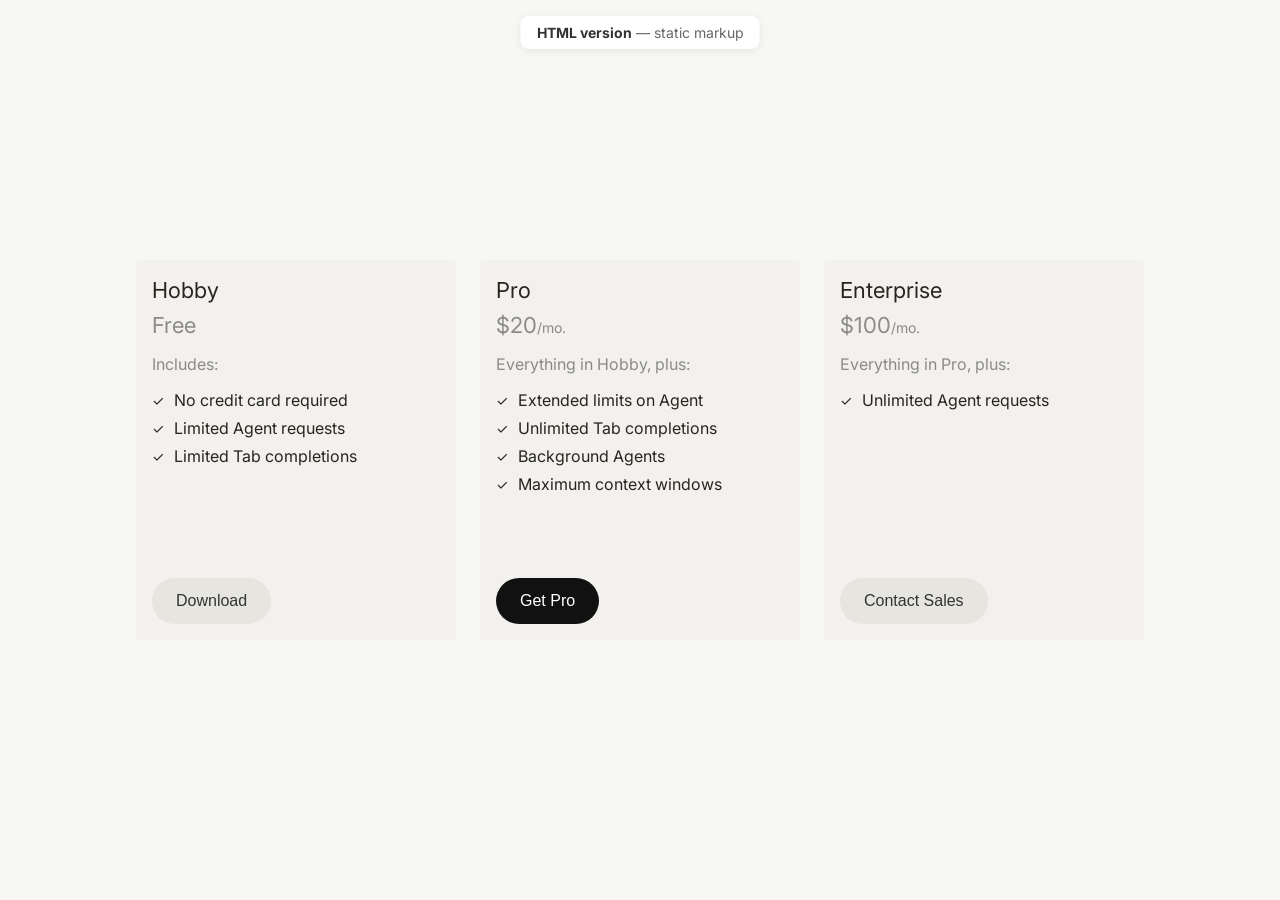
<file: index.html>
<!DOCTYPE html>
<html lang="en">
<head>
    <!-- Document setup -->
    <meta charset="UTF-8">
    <meta name="viewport" content="width=device-width, initial-scale=1.0">
    <title>Pricing Plans — HTML version</title>

    <!-- Fonts: Inter (weights 400–700) loaded from Google Fonts -->
    <link rel="preconnect" href="https://fonts.googleapis.com">
    <link rel="preconnect" href="https://fonts.gstatic.com" crossorigin>
    <link href="https://fonts.googleapis.com/css2?family=Inter:wght@400;500;600;700&display=swap" rel="stylesheet">

    <!-- Global styles for this page (layout, cards, buttons) -->
    <link rel="stylesheet" href="styles.css">
</head>
<body>

    <!-- Page label: fixed badge at top (see .page-label in styles.css) -->
    <p class="page-label"><strong>HTML version</strong> — static markup</p>

    <!-- Cards row: horizontal group of pricing cards (flex container) -->
    <div class="cards-container">

        <!-- ——— Card 1: Hobby plan ——— -->
        <div class="card">

            <!-- Top block: title, price, and feature list -->
            <div class="card-top">
                <h3 class="card-title">Hobby</h3>

                <!-- Price: amount only (no period for free tier) -->
                <p class="card-price">
                    <span class="card-price-amount">Free</span>
                </p>

                <div class="card-content">
                    <p class="includes-text">Includes:</p>

                    <!-- Feature list: checkmark + text per row -->
                    <ul class="features-list">
                        <li>
                            <span class="checkmark">✓</span>
                            No credit card required
                        </li>
                        <li>
                            <span class="checkmark">✓</span>
                            Limited Agent requests
                        </li>
                        <li>
                            <span class="checkmark">✓</span>
                            Limited Tab completions
                        </li>
                    </ul>
                </div>
            </div>

            <!-- CTA: secondary style (light pill button) -->
            <button class="download-button secondary">Download</button>
        </div>

        <!-- ——— Card 2: Pro plan (same structure as Hobby) ——— -->
        <div class="card">
            <div class="card-top">
                <h3 class="card-title">Pro</h3>

                <!-- Price: amount + period on one line -->
                <p class="card-price">
                    <span class="card-price-amount">$20</span>
                    <span class="card-price-period">/mo.</span>
                </p>

                <div class="card-content">
                    <p class="includes-text">Everything in Hobby, plus:</p>
                    <ul class="features-list">
                        <li>
                            <span class="checkmark">✓</span>
                            Extended limits on Agent
                        </li>
                        <li>
                            <span class="checkmark">✓</span>
                            Unlimited Tab completions
                        </li>
                        <li>
                            <span class="checkmark">✓</span>
                            Background Agents
                        </li>
                        <li>
                            <span class="checkmark">✓</span>
                            Maximum context windows
                        </li>
                    </ul>
                </div>
            </div>

            <!-- CTA: primary style (dark filled button) -->
            <button class="download-button primary">Get Pro</button>
        </div>

        <!-- ——— Card 3: Enterprise plan (copy Card 2 block to add more plans) ——— -->
        <div class="card">
            <div class="card-top">
                <h3 class="card-title">Enterprise</h3>

                <p class="card-price">
                    <span class="card-price-amount">$100</span>
                    <span class="card-price-period">/mo.</span>
                </p>

                <div class="card-content">
                    <p class="includes-text">Everything in Pro, plus:</p>
                    <ul class="features-list">
                        <li>
                            <span class="checkmark">✓</span>
                            Unlimited Agent requests
                        </li>
                    </ul>
                </div>
            </div>

            <!-- CTA: secondary style (same as Hobby / Download) -->
            <button class="download-button secondary">Contact Sales</button>
        </div>

    </div>
</body>
</html>
</file>
<file: styles.css>
/* ==========================================================================
   Reset — consistent sizing across browsers
   ========================================================================== */

* {
    margin: 0;
    padding: 0;
    box-sizing: border-box; /* Padding and border count inside element width */
}


/* ==========================================================================
   Page — full-viewport canvas, centered content
   ========================================================================== */

body {
    font-family: 'Inter', -apple-system, BlinkMacSystemFont, 'Segoe UI', Roboto, sans-serif;
    background-color: #f7f7f4; /* Page background */
    display: flex;
    justify-content: center;   /* Center cards horizontally */
    align-items: center;       /* Center cards vertically */
    min-height: 100vh;         /* At least full screen height */
    padding: 20px;             /* Breathing room on small screens */
}


/* ==========================================================================
   Cards row — side-by-side pricing cards
   ========================================================================== */

.cards-container {
    display: flex;
    flex-direction: row;
    gap: 24px;                 /* Space between cards */
    flex-wrap: nowrap;         /* Keep cards on one row */
    justify-content: center;
    align-items: flex-start;   /* Align card tops */
}


/* ==========================================================================
   Card — single pricing plan panel
   ========================================================================== */

.card {
    display: flex;
    flex-direction: column;    /* Stack content top → bottom */
    min-height: 380px;         /* Equal card height */
    background-color: #f2f1ed; /* Card surface */
    border-radius: 4px;
    padding: 16px;             /* Inner padding */
    width: 320px;              /* Fixed card width */
    flex-shrink: 0;            /* Don't shrink when row is tight */
}

.card-top {
    display: flex;
    flex-direction: column;
}


/* ==========================================================================
   Typography — plan name and price
   ========================================================================== */

.card-title {
    font-size: 22px;
    line-height: 28px;
    font-weight: 400;
    color: #26251e;            /* Primary text */
    margin-bottom: 8px;
}

.card-price {
    font-size: 20px;
    color: rgba(38, 37, 30, 0.5); /* Muted price row */
    display: inline-flex;
    align-items: baseline;     /* Align amount and “/mo.” on baseline */
}

.card-price-amount {
    font-size: 22px;
    font-weight: 400;
    color: rgba(38, 37, 30, 0.5);
}

.card-price-period {
    font-size: 14px;           /* Smaller than amount */
    color: rgba(38, 37, 30, 0.5);
}


/* ==========================================================================
   Features — list label, rows, checkmark
   ========================================================================== */

.card-content {
    margin-bottom: 32px;       /* Space above the button */
}

.includes-text {
    font-size: 16px;
    color: rgba(38, 37, 30, 0.5); /* Section label (“Includes:”, etc.) */
    margin: 16px 0px;
}

.features-list {
    list-style: none;          /* Remove default bullets */
    padding: 0;
}

.features-list li {
    display: flex;
    align-items: center;       /* Vertically center checkmark + text */
    margin-bottom: 8px;        /* Space between feature rows */
    font-size: 16px;
    color: #26251e;
}

.checkmark {
    color: #26251e;
    font-size: 14px;
    margin-right: 10px;        /* Gap before feature text */
    font-weight: 400;
}


/* ==========================================================================
   Buttons — pill CTAs (secondary + primary variants)
   ========================================================================== */

.download-button {
    margin-top: auto;          /* Push button to bottom of card */
    width: fit-content;
    background-color: #e6e5e0; /* Secondary (default) fill */
    border: none;
    border-radius: 999px;      /* Full pill shape */
    padding: 14px 24px;
    font-size: 16px;
    font-weight: 500;
    color: #333;
    cursor: pointer;
    transition: background-color 0.2s ease;
}

.download-button:hover {
    background-color: #D8D6CE;
}

.download-button:active {
    background-color: #D8D6CE;
}

/* Primary variant: dark button (add class "primary" on the element) */
.download-button.primary {
    background-color: #111;
    color: #fff;
}

.download-button.primary:hover {
    background-color: #333;
}

.download-button.primary:active {
    background-color: #333;
}

/* Tertiary variant: outlined button (add class "tertiary" on the element) */
.download-button.tertiary {
    background-color: transparent;
    border: 1px solid #c2c1ba;
    color: #333;
}

.download-button.tertiary:hover {
    background-color: #dbdbd7;
}

.download-button.tertiary:active {
    background-color: #dbdbd7;
}

/* ==========================================================================
   Page label — fixed badge (dev/demo only)
   ========================================================================== */

.page-label {
    position: fixed;
    top: 16px;
    left: 50%;
    transform: translateX(-50%); /* Center horizontally */
    font-size: 14px;
    color: #666;
    background: #fff;
    padding: 8px 16px;
    border-radius: 8px;
    box-shadow: 0 2px 8px rgba(0,0,0,0.08);
}

.page-label strong {
    color: #333;
}
</file>
